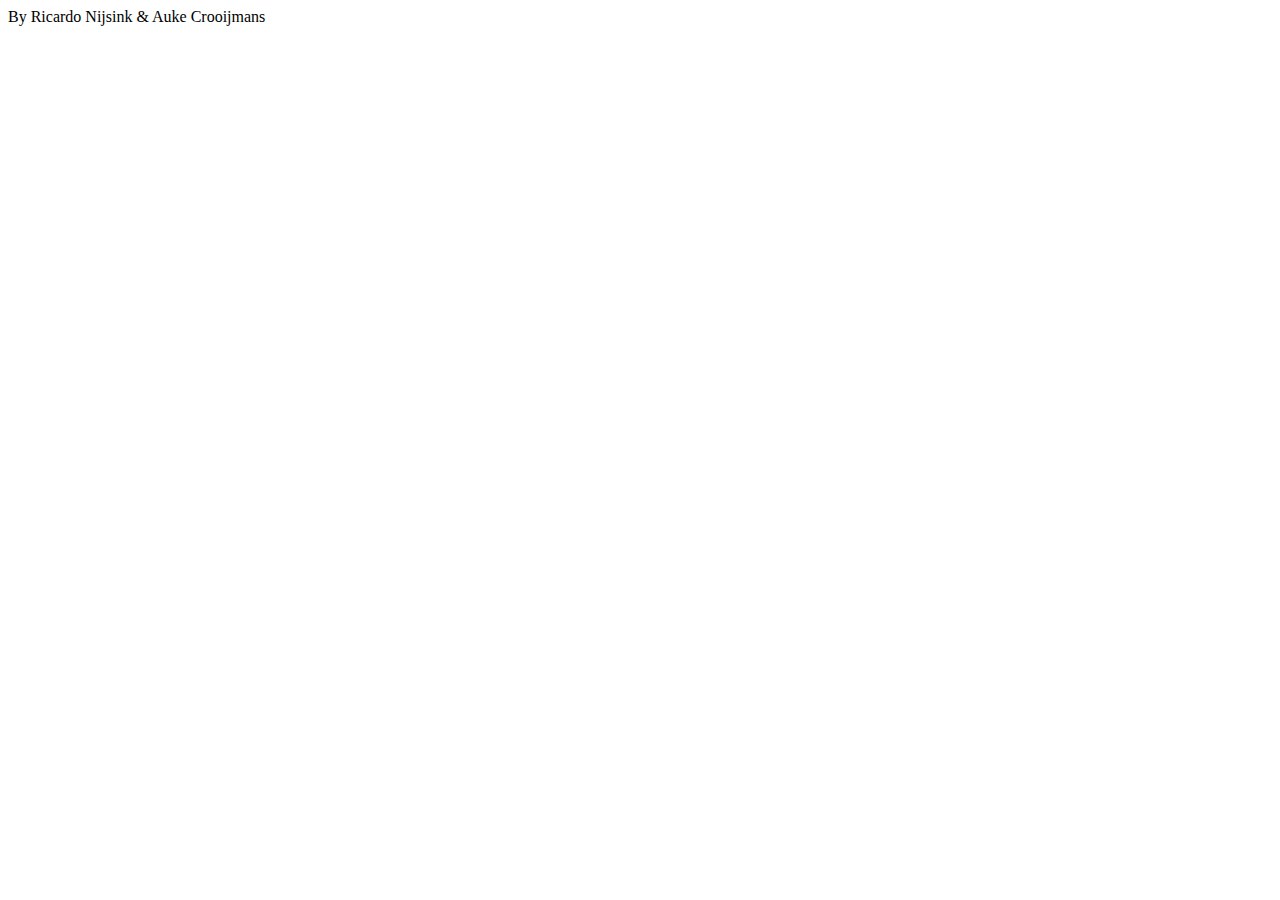
<file: webtechOp4/hoofdpagina.html>
<!DOCTYPE html>
<html lang="en">
<head>
	<meta charset="UTF-8">
	<title>NotFlix</title>
	<script src="https://ajax.googleapis.com/ajax/libs/jquery/1.11.3/jquery.min.js"></script>
</head>
<body>


	<footer>By Ricardo Nijsink & Auke Crooijmans</footer>
</body>
</html>
</file>
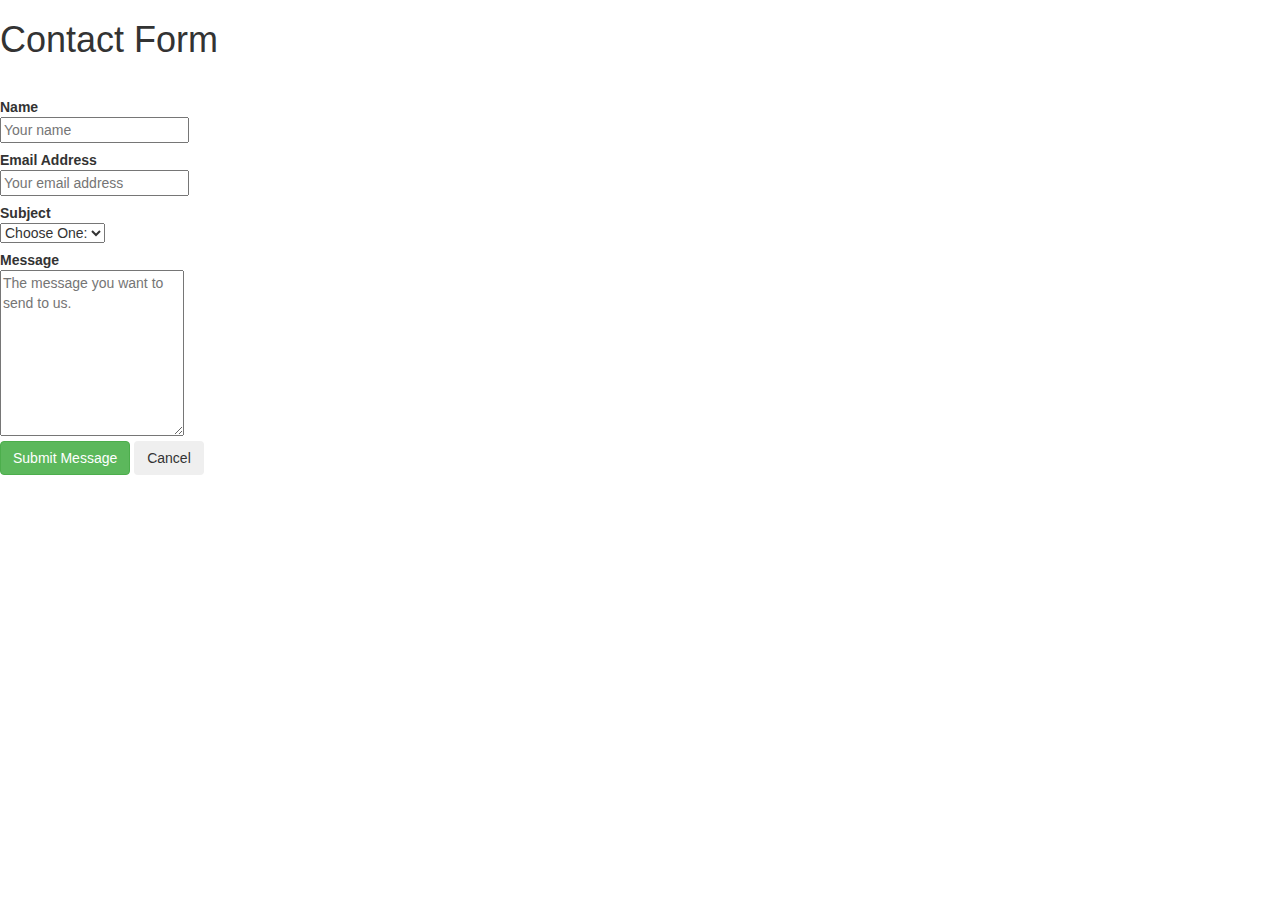
<file: webtechOp4/test.html>
<!DOCTYPE html>
<html>
<head>
  <meta name="viewport" content="width=device-width, initial-scale=1">
  <link rel="stylesheet" href="http://maxcdn.bootstrapcdn.com/bootstrap/3.3.5/css/bootstrap.min.css">
  <script src="https://ajax.googleapis.com/ajax/libs/jquery/1.11.3/jquery.min.js"></script>
  <script src="http://maxcdn.bootstrapcdn.com/bootstrap/3.3.5/js/bootstrap.min.js"></script>

  <script scr="index.js"></script>
</head>
<body>

   
<div class="hero-unit">
 <h1>Contact Form</h1> 
</br>
<form class="form-horizontal" id="contact-form">
    <div class="control-group">
        <label class="control-label" for="name">Name</label>
        <div class="controls">
            <input type="text" name="name" id="name" placeholder="Your name">
        </div>
    </div>
    <div class="control-group">
        <label class="control-label" for="email">Email Address</label>
        <div class="controls">
            <input type="text" name="email" id="email" placeholder="Your email address">
        </div>
    </div>
    <div class="control-group">
        <label class="control-label" for="subject">Subject</label>
        <div class="controls">
            <select id="subject" name="subject">
                <option value="na" selected="">Choose One:</option>
                <option value="service">Feedback</option>
                <option value="suggestions">Suggestion</option>
                <option value="support">Question</option>
                <option value="other">Other</option>
            </select>
        </div>
    </div>
    <div class="control-group">
        <label class="control-label" for="message">Message</label>
        <div class="controls">
            <textarea name="message" id="message" rows="8" class="span5" placeholder="The message you want to send to us."></textarea>
        </div>
    </div>
    <div class="form-actions">
        <input type="hidden" name="save" value="contact">
        <button type="submit" class="btn btn-success">Submit Message</button>
        <button type="reset" class="btn">Cancel</button>
    </div>
</form>


</body>
</html>
</file>
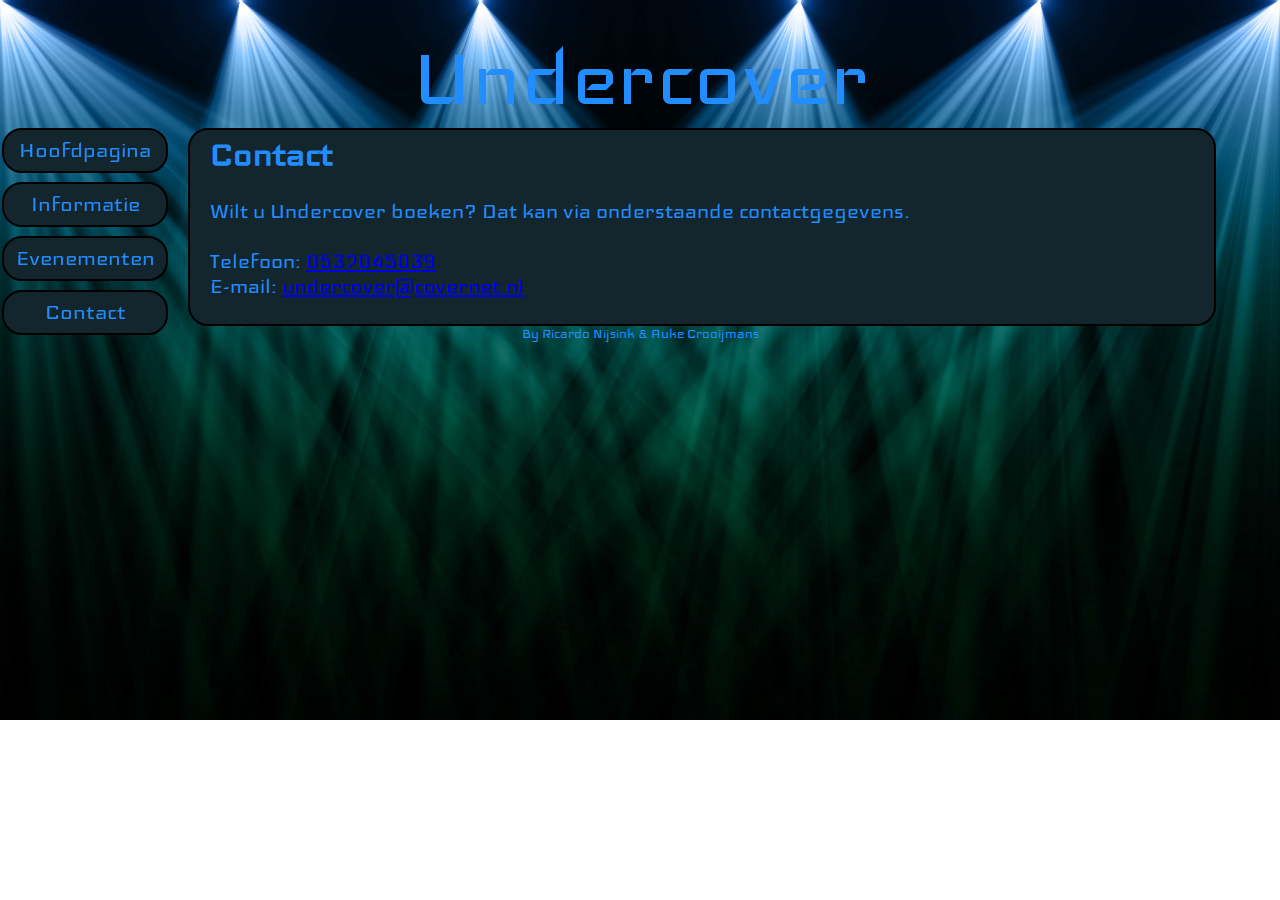
<file: webtechOp2/pages/contactpagina.html>
<!DOCTYPE html>
<html lang="en">
<head>
	<meta charset="UTF-8">
	<link rel="stylesheet" type="text/css" href="../style.css">
	<title>Undercover</title>
</head>
<body>
	<header> 
		<a href="hoofdpagina.html" class="headertitle">Undercover</a>
	</header>
	
	<ul id="drop-nav">
    <li><a href="hoofdpagina.html">Hoofdpagina</a></li>
    <li><a href="informatiepagina.html">Informatie</a></li>
    <li><a href="evenementenpagina.html">Evenementen</a>
      <ul id="uitklaplijst">
        <li class="uitklap_item"><a href="evenementenpagina.html#zwarte_cross">Zwarte Cross</a></li>
        <li class="uitklap_item"><a href="evenementenpagina.html#koningsdag_apeldoorn">Koningsdag Apeldoorn</a></li>
        <li class="uitklap_item"><a href="evenementenpagina.html#dauwpop">Dauwpop</a></li>
      </ul>
    </li>
    <li><a href="contactpagina.html">Contact</a>
    </li>
  </ul>

	<section class="main">
		<h4 class="main_header">Contact</h4>
		<p class="main_text">Wilt u Undercover boeken? Dat kan via onderstaande contactgegevens.</p>
		<p class="main_text">Telefoon: <a href="tel:+31537045039">0537045039</a><br>
			E-mail: <a href="mailto:undercover@cover.nl">undercover@covernet.nl</A></p>
	</section>

	<footer>By Ricardo Nijsink & Auke Crooijmans</footer>
</body>
</html>
</file>
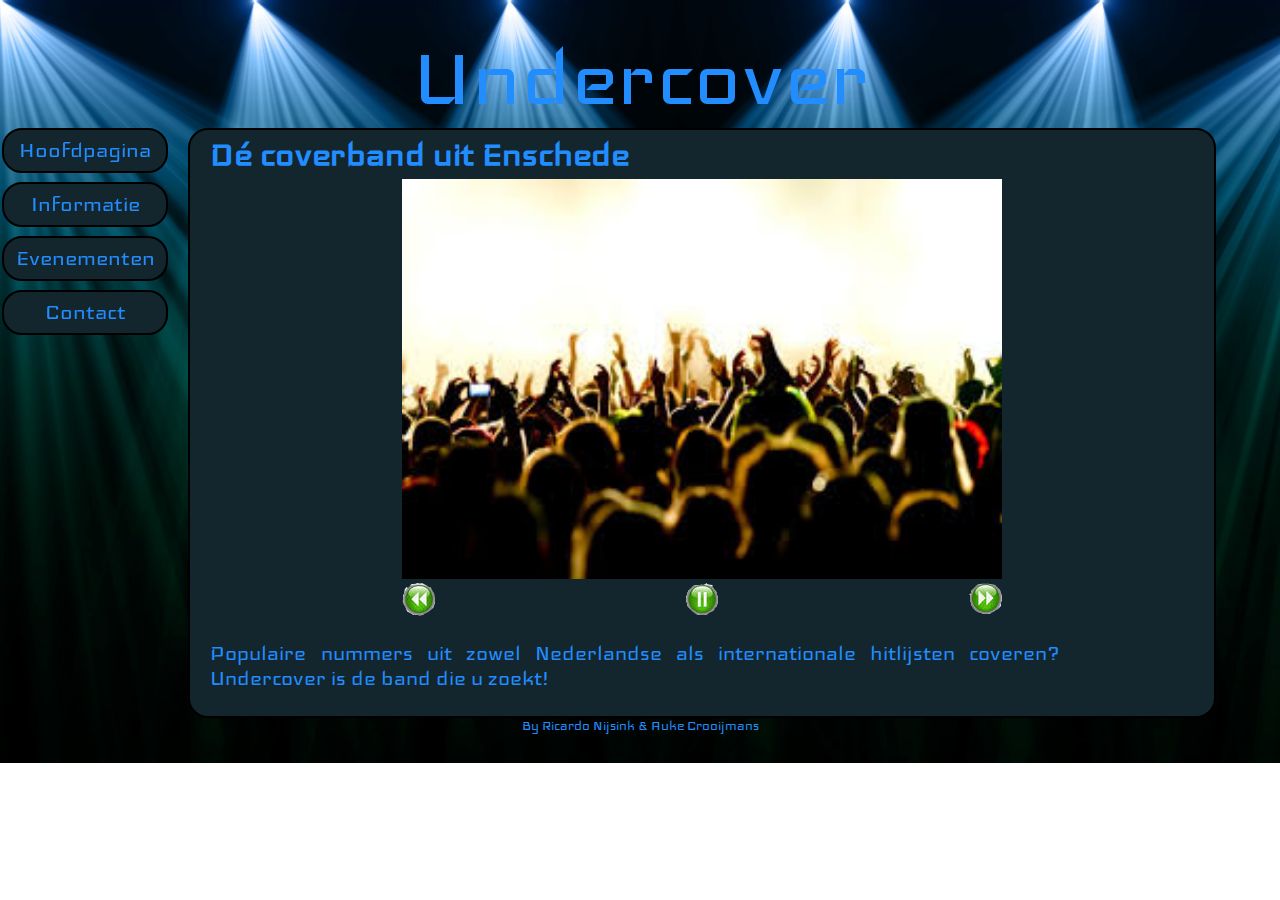
<file: webtechOp2/pages/hoofdpagina.html>
<!DOCTYPE html>
<html lang="en">
<head>
	<meta charset="UTF-8">
	<link rel="stylesheet" type="text/css" href="../style.css">
	<link rel="stylesheet" type="text/css" href="../hooftpaginaslideshowstyle.css">
	<script src="../hooftpaginaslideshowimagesloader.js"></script>
	<title>Undercover</title>
</head>
<body>
	<header> 
		<a href="hoofdpagina.html" class="headertitle">Undercover</a>
	</header>
	
	<ul id="drop-nav">
    <li><a href="hoofdpagina.html">Hoofdpagina</a></li>
    <li><a href="informatiepagina.html">Informatie</a></li>
    <li><a href="evenementenpagina.html">Evenementen</a>
      <ul id="uitklaplijst">
        <li class="uitklap_item"><a href="evenementenpagina.html#zwarte_cross">Zwarte Cross</a></li>
        <li class="uitklap_item"><a href="evenementenpagina.html#koningsdag_apeldoorn">Koningsdag Apeldoorn</a></li>
        <li class="uitklap_item"><a href="evenementenpagina.html#dauwpop">Dauwpop</a></li>
      </ul>
    </li>
    <li><a href="contactpagina.html">Contact</a>
    </li>
  </ul>

	<section class="main">
		<script src="../slideShow.js"></script>
		<h4 class="main_header">Dé coverband uit Enschede</h4>
		<div id = "slideshowdiv">
			<img id = "slide" src="../images/slideshowimage1.jpg" alt="slide"><br>
			<img id = "leftbutton" src="../images/left.png" alt="left" onclick ="moveslideback(0)">
			<img id = "rightbutton" src="../images/right.png" alt="right" onclick ="moveslide(0)">
			<img id = "playbutton" src="../images/pauze.png" alt="paue" onclick ="pauzeorplay(0)">
		</div>
		
		<p class="main_text">Populaire nummers uit zowel Nederlandse als internationale hitlijsten coveren? Undercover is de band die u zoekt!</p>
	</section>

	<footer>By Ricardo Nijsink & Auke Crooijmans</footer>
</body>
</html>
</file>
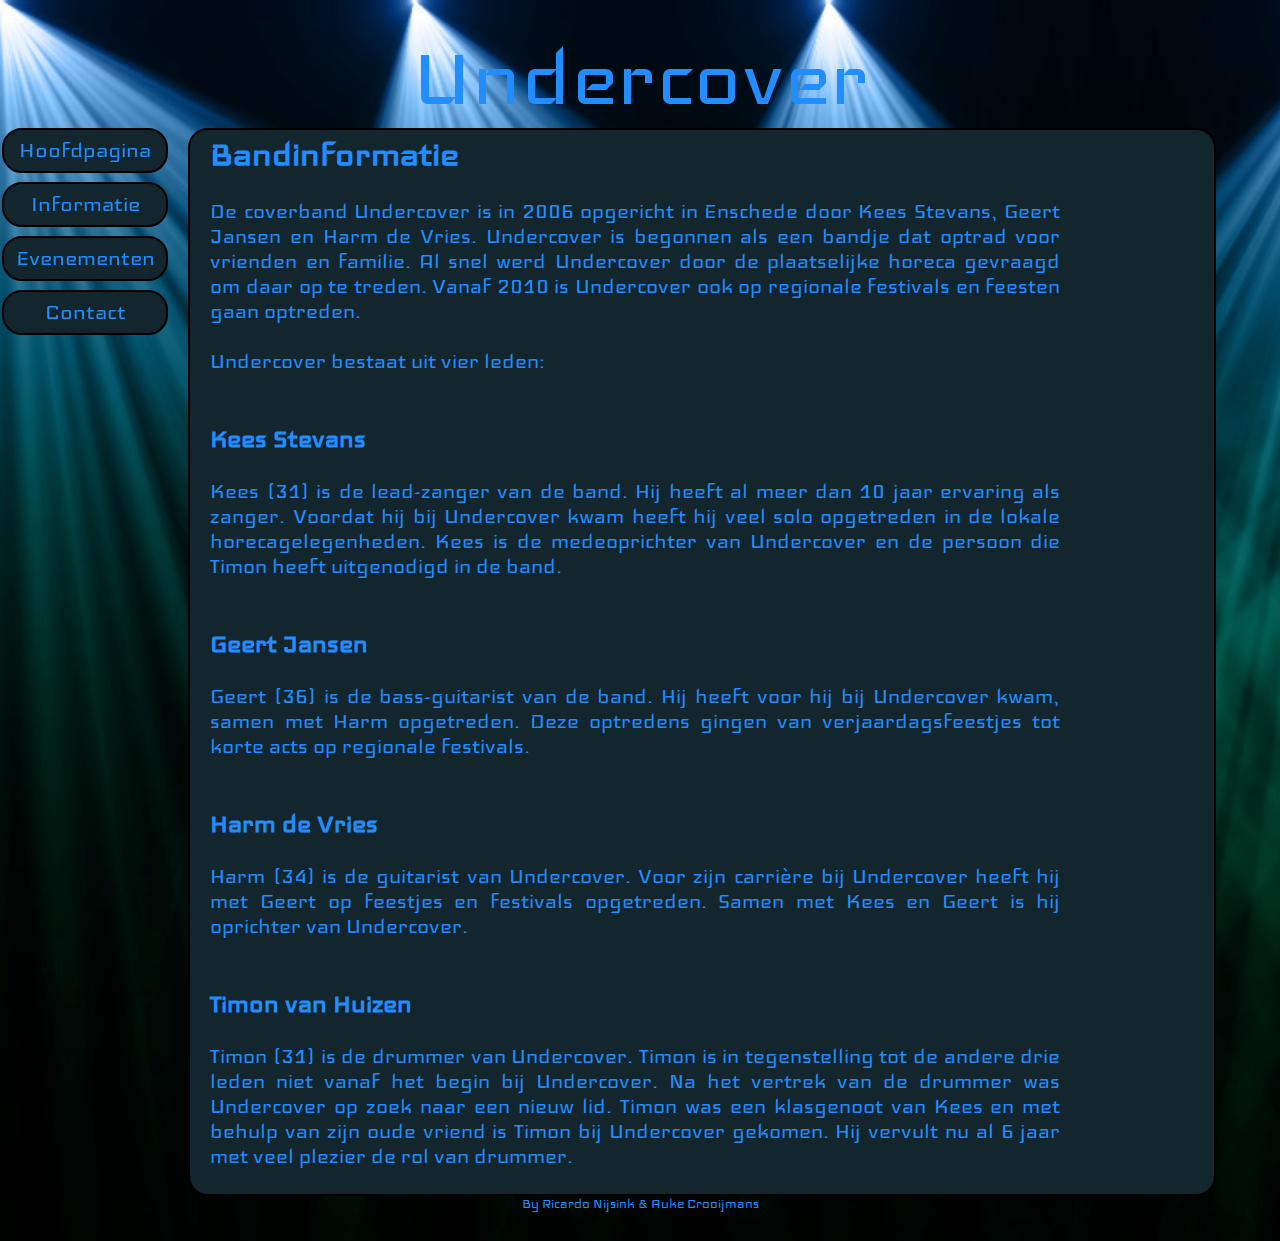
<file: webtechOp2/pages/informatiepagina.html>
<!DOCTYPE html>
<html lang="en">
<head>
	<meta charset="UTF-8">
	<link rel="stylesheet" type="text/css" href="../style.css">
	<title>Undercover</title>
</head>
<body>
	<header> 
		<a href="hoofdpagina.html" class="headertitle">Undercover</a>
	</header>
	
	<ul id="drop-nav">
    <li><a href="hoofdpagina.html">Hoofdpagina</a></li>
    <li><a href="informatiepagina.html">Informatie</a></li>
    <li><a href="evenementenpagina.html">Evenementen</a>
      <ul id="uitklaplijst">
        <li class="uitklap_item"><a href="evenementenpagina.html#zwarte_cross">Zwarte Cross</a></li>
        <li class="uitklap_item"><a href="evenementenpagina.html#koningsdag_apeldoorn">Koningsdag Apeldoorn</a></li>
        <li class="uitklap_item"><a href="evenementenpagina.html#dauwpop">Dauwpop</a></li>
      </ul>
    </li>
    <li><a href="contactpagina.html">Contact</a>
    </li>
  </ul>

	<section class="main">
		<h4 class="main_header">Bandinformatie</h4>

		<p class="main_text">De coverband Undercover is in 2006 opgericht in Enschede door Kees Stevans, Geert Jansen en Harm de Vries. Undercover is begonnen als een bandje dat optrad voor vrienden en familie. Al snel werd Undercover door de plaatselijke horeca gevraagd om daar op te treden. Vanaf 2010 is Undercover ook op regionale festivals en feesten gaan optreden.</p>

		<p class ="main_text">Undercover bestaat uit vier leden: </p>
		<h5>Kees Stevans</h5>
		<p class ="main_text">Kees (31) is de lead-zanger van de band. Hij heeft al meer dan 10 jaar ervaring als zanger. Voordat hij bij Undercover kwam heeft hij veel solo opgetreden in de lokale horecagelegenheden. Kees is de medeoprichter van Undercover en de persoon die Timon heeft uitgenodigd in de band.</p>
		
		<h5>Geert Jansen</h5>
		<p class ="main_text">Geert (36) is de bass-guitarist van de band. Hij heeft voor hij bij Undercover kwam, samen met Harm opgetreden. Deze optredens gingen van verjaardagsfeestjes tot korte acts op regionale festivals. </p>
		
		<h5>Harm de Vries</h5>
		<p class ="main_text">Harm (34) is de guitarist van Undercover. Voor zijn carrière bij Undercover heeft hij met Geert op feestjes en festivals opgetreden. Samen met Kees en Geert is hij oprichter van Undercover.</p>
		
		<h5>Timon van Huizen</h5>
		<p class ="main_text">Timon (31) is de drummer van Undercover. Timon is in tegenstelling tot de andere drie leden niet vanaf het begin bij Undercover. Na het vertrek van de drummer was Undercover op zoek naar een nieuw lid. Timon was een klasgenoot van Kees en met behulp van zijn oude vriend is Timon bij Undercover gekomen. Hij vervult nu al 6 jaar met veel plezier de rol van drummer.</p>
	</section>

	<footer>By Ricardo Nijsink & Auke Crooijmans</footer>
</body>
</html>
</file>
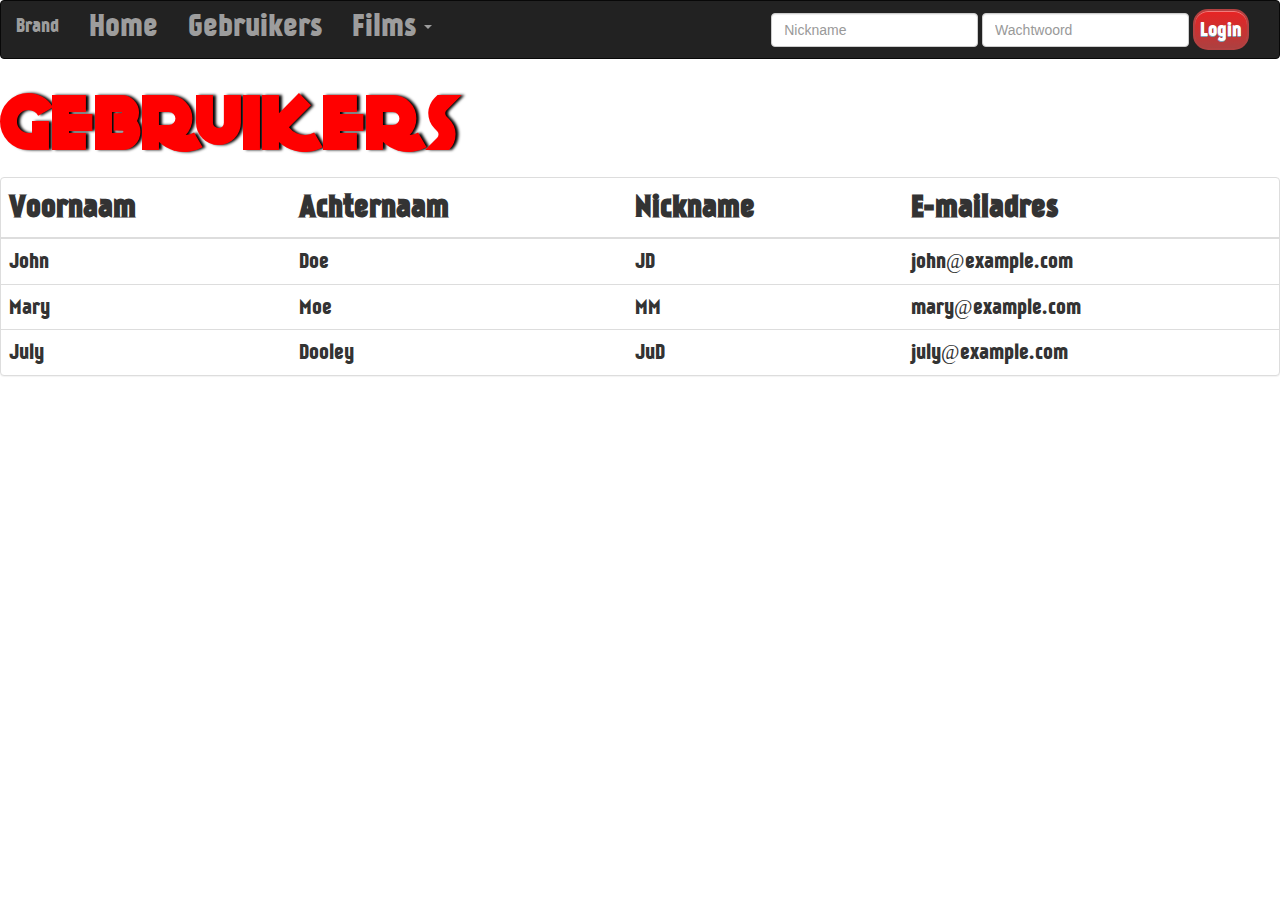
<file: webtechOp4/pages/gebruikers.html>
<!DOCTYPE html>
<html lang="en">
  <head>
    <meta charset="utf-8">
    <meta http-equiv="X-UA-Compatible" content="IE=edge">
    <meta name="viewport" content="width=device-width, initial-scale=1">
    <!-- The above 3 meta tags *must* come first in the head; any other head content must come *after* these tags -->
    <title>Notflix</title>

    <!-- Latest compiled and minified CSS -->
		<link rel="stylesheet" href="http://maxcdn.bootstrapcdn.com/bootstrap/3.3.5/css/bootstrap.min.css">

		<!-- jQuery library -->
		<script src="https://ajax.googleapis.com/ajax/libs/jquery/1.11.3/jquery.min.js"></script>

		<!-- Latest compiled JavaScript -->
		<script src="http://maxcdn.bootstrapcdn.com/bootstrap/3.3.5/js/bootstrap.min.js"></script>
    <script type="text/javascript" src="../index.js"></script>

		<link rel="stylesheet" href="../style.css">

		<!-- HTML5 shim and Respond.js for IE8 support of HTML5 elements and media queries -->
		<!-- WARNING: Respond.js doesn't work if you view the page via file:// -->
		<!--[if lt IE 9]>
		<script src="https://oss.maxcdn.com/html5shiv/3.7.2/html5shiv.min.js"></script>
		<script src="https://oss.maxcdn.com/respond/1.4.2/respond.min.js"></script>
		<![endif]-->
  </head>
  <body>
		<nav class="navbar navbar-inverse">
		  <div class="container-fluid">
		    <!-- Brand and toggle get grouped for better mobile display -->
		    <div class="navbar-header">
		      <button type="button" class="navbar-toggle collapsed" data-toggle="collapse" data-target="#bs-example-navbar-collapse-1" aria-expanded="false">
		        <span class="sr-only">Toggle navigation</span>
		        <span class="icon-bar"></span>
		        <span class="icon-bar"></span>
		        <span class="icon-bar"></span>
		      </button>
		      <a class="navbar-brand" href="#">Brand</a>
		    </div>

		    <!-- Collect the nav links, forms, and other content for toggling -->
		    <div class="collapse navbar-collapse" id="bs-example-navbar-collapse-1">
		      <ul class="nav navbar-nav">
		        <li><a href="index.html">Home<span class="sr-only">(current)</span></a></li>
		        <li><a href="gebruikers.html">Gebruikers</a></li>
		        <li class="dropdown">
		          <a href="#" class="dropdown-toggle" data-toggle="dropdown" role="button" aria-haspopup="true" aria-expanded="false">Films <span class="caret"></span></a>
		          <ul class="dropdown-menu">
		            <li><a href="films.html">Zoek films</a></li>
		            <li><a href="films.html">Bekijk alle films</a></li>
		          </ul>
		        </li>
		      </ul>
		      
		      <form class="navbar-form navbar-right">
		        <div class="form-group">
		          <input type="text" class="form-control" placeholder="Nickname">
		          <input type="password" class="form-control" placeholder="Wachtwoord">
		        </div>
		        <button type="submit" class="buttonNotflix" id="buttonLogin">Login</button>
		      </form>

					<ul class="nav navbar-nav navbar-right" hidden>
            <li class="dropdown">
              <a href="#" class="dropdown-toggle" data-toggle="dropdown">
              	<span class="glyphicon glyphicon-user"></span>
            	  <strong id="loggedInUserNickname">...</strong>
          	    <span class="glyphicon glyphicon-chevron-down"></span>
              </a>
              <ul class="dropdown-menu">
                <li>
                  <div class="navbar-login">
                  	<div class="row">
              	  		<div class="col-lg-4">
                  			<p class="text-center">
                    			<span class="glyphicon glyphicon-user icon-size"></span>
                				</p>
                  		</div>
                      <div class="col-lg-8">
                        <p class="text-left"><strong id="loggedInUserFullName">...</strong></p>
                        <p class="text-left small" id="loggedInUserEmail">...</p>
                        <p class="text-left">
                          <a href="#" class="btn btn-primary btn-block btn-sm">...</a>
                        </p>
                       </div>
                    </div>
                  </div>
              	</li>
              	<li class="divider"></li>
                	<li>
                  	<div class="navbar-login navbar-login-session">
                    	<div class="row">
                      	<div class="col-lg-12">
                        	<p>
              	          	<a href="#" class="btn btn-danger btn-block">Log uit</a>
                	      	</p>
                      	</div>
                  		</div>
                  	</div>
                	</li>
              </ul>
            </li>
          </ul>

		    </div><!-- /.navbar-collapse -->
		  </div><!-- /.container-fluid -->
		</nav>

    <h1>Gebruikers</h1>

    <div class="panel panel-default">
      <!-- Table -->
      <table class="table">
        <thead>
          <tr class="tableRowNames">
            <th>Voornaam</th>
            <th>Achternaam</th>
            <th>Nickname</th>
            <th>E-mailadres</th>
          </tr>
        </thead>
        <tbody>
          <tr>
            <td>John</td>
            <td>Doe</td>
            <td>JD</td>
            <td>john@example.com</td>
          </tr> 
          <tr>
            <td>Mary</td>
            <td>Moe</td>
            <td>MM</td>
            <td>mary@example.com</td>
          </tr>
          <tr>
            <td>July</td>
            <td>Dooley</td>
            <td>JuD</td>
            <td>july@example.com</td>
          </tr>
        </tbody>
      </table>
    </div>

  </body>
</html>
</file>
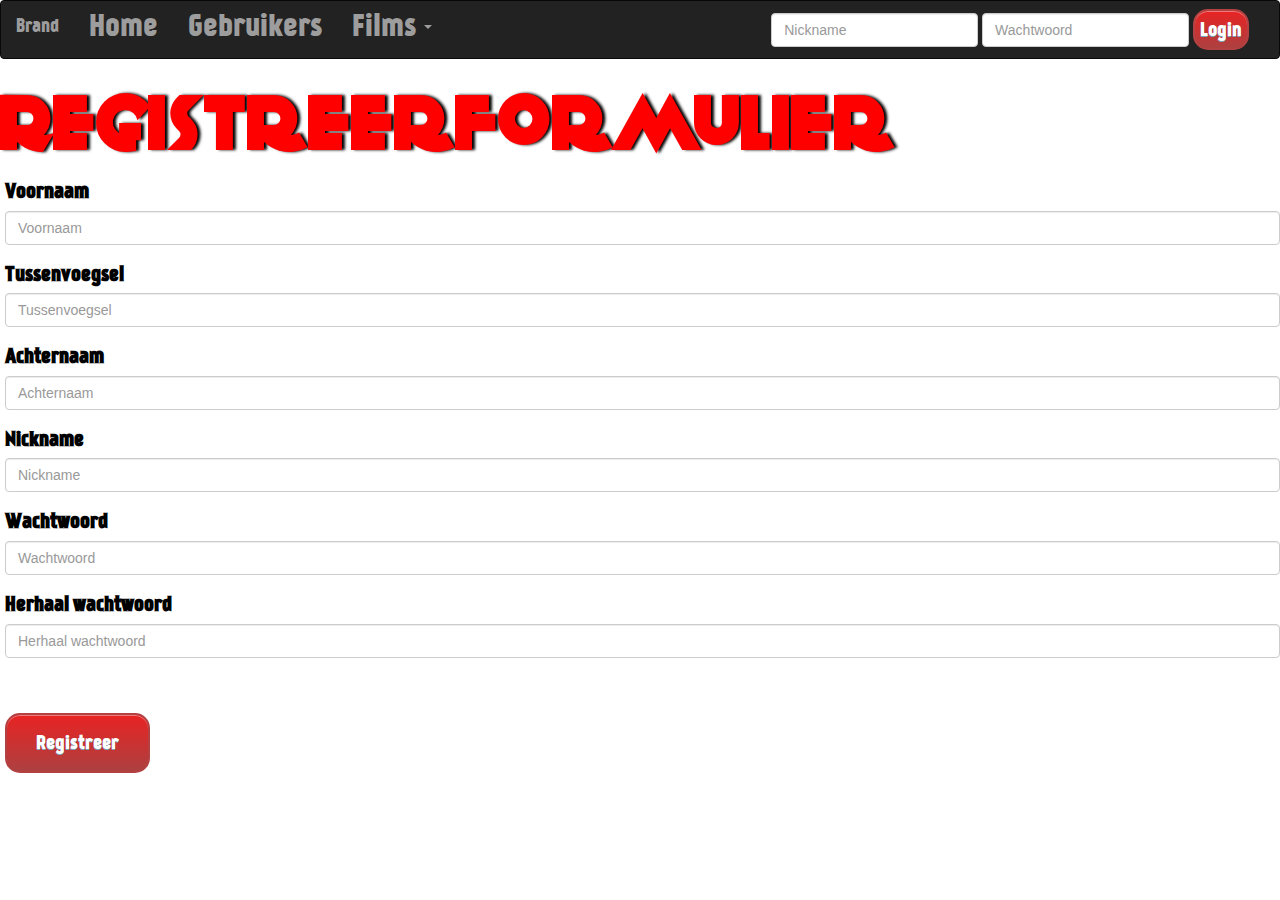
<file: webtechOp4/pages/registreer.html>
<!DOCTYPE html>
<html lang="en">
  <head>
    <meta charset="utf-8">
    <meta http-equiv="X-UA-Compatible" content="IE=edge">
    <meta name="viewport" content="width=device-width, initial-scale=1">
    <!-- The above 3 meta tags *must* come first in the head; any other head content must come *after* these tags -->
    <title>Notflix</title>

    <!-- Latest compiled and minified CSS -->
    <link rel="stylesheet" href="http://maxcdn.bootstrapcdn.com/bootstrap/3.3.5/css/bootstrap.min.css">

    <!-- jQuery library -->
    <script src="https://ajax.googleapis.com/ajax/libs/jquery/1.11.3/jquery.min.js"></script>

    <!-- Latest compiled JavaScript -->
    <script src="http://maxcdn.bootstrapcdn.com/bootstrap/3.3.5/js/bootstrap.min.js"></script>
    <script type="text/javascript" src="../index.js"></script>

    <link rel="stylesheet" href="../style.css">

    <!-- HTML5 shim and Respond.js for IE8 support of HTML5 elements and media queries -->
    <!-- WARNING: Respond.js doesn't work if you view the page via file:// -->
    <!--[if lt IE 9]>
    <script src="https://oss.maxcdn.com/html5shiv/3.7.2/html5shiv.min.js"></script>
    <script src="https://oss.maxcdn.com/respond/1.4.2/respond.min.js"></script>
    <![endif]-->
  </head>
  <body>
    <nav class="navbar navbar-inverse">
      <div class="container-fluid">
        <!-- Brand and toggle get grouped for better mobile display -->
        <div class="navbar-header">
          <button type="button" class="navbar-toggle collapsed" data-toggle="collapse" data-target="#bs-example-navbar-collapse-1" aria-expanded="false">
            <span class="sr-only">Toggle navigation</span>
            <span class="icon-bar"></span>
            <span class="icon-bar"></span>
            <span class="icon-bar"></span>
          </button>
          <a class="navbar-brand" href="#">Brand</a>
        </div>

        <!-- Collect the nav links, forms, and other content for toggling -->
        <div class="collapse navbar-collapse" id="bs-example-navbar-collapse-1">
          <ul class="nav navbar-nav">
            <li><a href="index.html">Home<span class="sr-only">(current)</span></a></li>
            <li><a href="gebruikers.html">Gebruikers</a></li>
            <li class="dropdown">
              <a href="#" class="dropdown-toggle" data-toggle="dropdown" role="button" aria-haspopup="true" aria-expanded="false">Films <span class="caret"></span></a>
              <ul class="dropdown-menu">
                <li><a href="films.html">Zoek films</a></li>
                <li><a href="films.html">Bekijk alle films</a></li>
              </ul>
            </li>
          </ul>
          
          <form class="navbar-form navbar-right">
            <div class="form-group">
              <input type="text" class="form-control" placeholder="Nickname">
              <input type="password" class="form-control" placeholder="Wachtwoord">
            </div>
            <button type="submit" class="buttonNotflix" id="buttonLogin">Login</button>
          </form>

          <ul class="nav navbar-nav navbar-right" hidden>
            <li class="dropdown">
              <a href="#" class="dropdown-toggle" data-toggle="dropdown">
                <span class="glyphicon glyphicon-user"></span>
                <strong id="loggedInUserNickname">...</strong>
                <span class="glyphicon glyphicon-chevron-down"></span>
              </a>
              <ul class="dropdown-menu">
                <li>
                  <div class="navbar-login">
                    <div class="row">
                      <div class="col-lg-4">
                        <p class="text-center">
                          <span class="glyphicon glyphicon-user icon-size"></span>
                        </p>
                      </div>
                      <div class="col-lg-8">
                        <p class="text-left"><strong id="loggedInUserFullName">...</strong></p>
                        <p class="text-left small" id="loggedInUserEmail">...</p>
                        <p class="text-left">
                          <a href="#" class="btn btn-primary btn-block btn-sm">...</a>
                        </p>
                       </div>
                    </div>
                  </div>
                </li>
                <li class="divider"></li>
                  <li>
                    <div class="navbar-login navbar-login-session">
                      <div class="row">
                        <div class="col-lg-12">
                          <p>
                            <a href="#" class="btn btn-danger btn-block">Log uit</a>
                          </p>
                        </div>
                      </div>
                    </div>
                  </li>
              </ul>
            </li>
          </ul>

        </div><!-- /.navbar-collapse -->
      </div><!-- /.container-fluid -->
    </nav>

    <h1>Registreerformulier</h1>

    <form id="loginForm">
      <div class="form-group has-succes has-feedback">
        <label for="exampleInputNickname1">Voornaam</label>
        <input type="text" class="form-control" id="exampleInputVoornaam1" placeholder="Voornaam" name="voornaam">
      </div>
      <div class="form-group">
        <label for="exampleInputNickname1">Tussenvoegsel</label>
        <input type="text" class="form-control" id="exampleInputTussenvoegsel1" placeholder="Tussenvoegsel">
      </div>
      <div class="form-group">
        <label for="exampleInputNickname1">Achternaam</label>
        <input type="text" class="form-control" id="exampleInputAchternaam1" placeholder="Achternaam">
      </div>
      <div class="form-group">
        <label for="exampleInputNickname1">Nickname</label>
        <input type="text" class="form-control" id="exampleInputNickname1" placeholder="Nickname">
      </div>
      <div class="form-group">
        <label for="exampleInputPassword1">Wachtwoord</label>
        <input type="password" class="form-control" id="exampleInputPassword1" placeholder="Wachtwoord"
        name="wachtwoord">
      </div>
      <div class="form-group">
        <label for="exampleInputPassword2">Herhaal wachtwoord</label>
        <input type="password" class="form-control" id="exampleInputPassword2" placeholder="Herhaal wachtwoord">
      </div>
      <button type="submit" class="buttonNotflix">Registreer</button>
    </form>

    <script>
      $(document).ready(function () {

        $('#loginForm').validate({
              rules: {
                  voornaam: {
                      minlength: 2,
                      required: true
                  },
                  wachtwoord: {
                      required: true,
                      email: true
                  },
                  message: {
                      minlength: 2,
                      required: true
                  }
              },
              highlight: function (element) {
                  $(element).closest('.control-group').removeClass('success').addClass('error');
              },
              success: function (element) {
                  element.text('OK!').addClass('valid')
                      .closest('.control-group').removeClass('error').addClass('success');
              }
          });
        });
      </script>

  </body>
</html>
</file>
<file: webtechOp2/style.css>
@media all and (min-width: 1000px) {
	body {
		margin: 0;
		padding: 0;
		background-size: cover;
		background-image: url("resources/stagebackground.jpg");
		background-repeat: no-repeat;
	}

	header {
		padding-top: 1%;
		text-align: center;
		font-size: 100px;
		width: 100%;
	}

	.headertitle {
		color: #228DFF;
  	font-family: Iceland;
  	text-decoration: none;
	}

	header a {
  	-webkit-animation: neon2 1.5s ease-in-out infinite alternate;
  	-moz-animation: neon2 1.5s ease-in-out infinite alternate;
  	animation: neon2 1.5s ease-in-out infinite alternate;
	}
	
	footer {
		clear: both;
		height: 5vh;
		text-align: center;
		color: #228DFF;
		font-family: Iceland;
	}

	#drop-nav {
		float: left;
		height: 75vh;
		width: 13%;
		margin-top: 0;
		margin-left: 2px;
		list-style-type: none;
		padding: 0;
		position: fixed;
	}

	.main_text {
		padding-left: 2%;
		color: #228DFF;
		font-family: Iceland;
		font-size: 25px;
		margin-right: 15%;
		text-align: justify;
	}

	.main_header {
		padding-left: 2%;
		margin-top: 5px;
		margin-bottom: 5px;
		color: #228DFF;
		font-family: Iceland;
		font-size: 40px;
	}

	.main_text_header {
		padding-left: 2%;
		margin-top: 5px;
		margin-bottom: 5px;
		color: #228DFF;
		font-family: Iceland;
		font-size: 35px;
	}

	.main {
		background-color: #13252D;
		float: right;
		margin-right: 5%;
		width: 80%;
		border: 2px solid;
    border-radius: 20px;
	}

	h5 {
		margin-bottom: 5px;
		padding-left: 2%;
		color: #228DFF;
  	font-family: Iceland;
  	font-size: 30px;
	}

	.uitklap_item {
		display: block;
		padding-left: 5px; 
		padding-right: 5px;
		background: #FFF;
	}

	#drop-nav li{
		margin-bottom: 5%;
		padding: 5%;
		vertical-align:top;
		background-color: #13252D;
		border: 2px solid;
    border-radius: 20px;
    text-align: center;
    outline: none;
	}

	iframe {
		width: 100%;
		text-align: center;
	}

	#uitklaplijst li {
		background-color: #2a5163;
		margin-left: 10vw;
		margin-bottom: 0;
		padding: 10px;
	}

	#uitklaplijst li a {
		font-size: 30px;
	}

	#drop-nav a {
		text-decoration: none;
		color: #228DFF;
  	font-family: Iceland;
  	font-size: 2vw;
	}

	li ul {
  	display: none;
	}

  li:hover ul {
  	display: block;
  	position: absolute;
  }
  
  li:hover li {
		float: none;
	}

	.evenement_link {
		text-decoration: none;
		color: #FFFFFF;
	}

	.evenement_img {
		margin-left: 2%;
	}
}

@media all and (max-width: 1000px) {
	body {
		margin: 0;
		padding: 0;
		background: url("resources/stagebackground.jpg") no-repeat center center fixed;
		background-repeat: no-repeat;
		-webkit-background-size: cover;
  	-moz-background-size: cover;
  	-o-background-size: cover;
  	background-size: cover;
	}

	header {
		height: 20vh;
		padding-top: 1%;
		text-align: center;
		font-size: 100px;
		width: 100%;
	}

	.headertitle {
		color: #228DFF;
  	font-family: Iceland;
  	text-decoration: none;
	}

	header a {
  	-webkit-animation: neon2 1.5s ease-in-out infinite alternate;
  	-moz-animation: neon2 1.5s ease-in-out infinite alternate;
  	animation: neon2 1.5s ease-in-out infinite alternate;
	}

	footer {
		clear: both;
		height: 5vh;
		text-align: center;
		color: #228DFF;
		font-family: Iceland;
	}

	.main_text {
		padding-left: 2%;
		color: #228DFF;
		font-family: Iceland;
		font-size: 25px;
		margin-right: 15%;
		text-align: justify;
	}

	.main_header {
		padding-left: 2%;
		margin-top: 5px;
		margin-bottom: 5px;
		color: #228DFF;
		font-family: Iceland;
		font-size: 40px;
	}

	.main_text_header {
		padding-left: 2%;
		margin-top: 5px;
		margin-bottom: 5px;
		color: #228DFF;
		font-family: Iceland;
		font-size: 35px;
	}

	.main {
		background-color: #13252D;
		margin-left: auto;
		margin-right: auto;
		width: 80%;
		border: 2px solid;
    border-radius: 20px;
	}

	h5 {
		margin-bottom: 5px;
		padding-left: 2%;
		color: #228DFF;
  	font-family: Iceland;
  	font-size: 30px;
	}

	#slideshowdiv{
		display:inline-block;
		display: table;
    margin: 0 auto;
	}

	#slide{
		height: 400px;
		max-width: 100%;
	}

	#leftbutton{
		float: left;
	}

	#playbutton{
		display: block;
		margin-left: auto;
    margin-right: auto;
	}

	#rightbutton{
		float: right;
	}

	ul {
		list-style: none;
		padding: 0px;
		margin: 0px;
	}
  
  ul li {
  	display: inline-block;
  	padding : 5px;
  	position: relative;
  	border:1px solid #000;
		vertical-align:top;
		background-color: #13252D;
		border: 2px solid;
    border-radius: 20px;
    text-align: center;
    outline: none;
  }
  
  li ul {
  	display: none;
	}

  ul li a {
  	font-size: 30px;
  	text-decoration: none;
		color: #228DFF;
  	font-family: Iceland;
  	white-space: nowrap;
  }

	.uitklap_item {
		display: block;
		padding-left: 5px; 
		padding-right: 5px;
		background: #2a5163;
	}

	#uitklaplijst {
		margin-top: 5px;
	}
  
  li:hover ul {
  	display: block; position: absolute;
  }
  
  li:hover li {
		float: none;
	}
  
  #drop-nav {
  	text-align: center;
  	margin-left: auto;
  	margin-right: auto;
  	margin-bottom: 5px;
  }

	.evenement_link {
		text-decoration: none;
		color: #FFFFFF;
	}

	.evenement_img {
		margin-left: 2%;
		width: 80%;
	}
}

@font-face {
  font-family: 'Iceland';
  font-style: normal;
  font-weight: 400;
  src: local('Iceland'), local('Iceland-Regular'), url(resources/F6LYTZLHrG9BNYXRjU7RSw.woff) format('woff');
}

@-webkit-keyframes neon2 {
  from {
    text-shadow: 0 0 10px #fff, 0 0 20px #fff, 0 0 30px #fff, 0 0 40px #228DFF,
     0 0 70px #228DFF, 0 0 80px #228DFF, 0 0 100px #228DFF, 0 0 150px #228DFF;
  }
  to {
    text-shadow: 0 0 5px #fff, 0 0 10px #fff, 0 0 15px #fff, 0 0 20px #228DFF,
     0 0 35px #228DFF, 0 0 40px #228DFF, 0 0 50px #228DFF, 0 0 75px #228DFF;
  }
}

@-moz-keyframes neon2 {
  from {
    text-shadow: 0 0 10px #fff, 0 0 20px #fff, 0 0 30px #fff, 0 0 40px #228DFF,
     0 0 70px #228DFF, 0 0 80px #228DFF, 0 0 100px #228DFF, 0 0 150px #228DFF;
  }
  to {
    text-shadow: 0 0 5px #fff, 0 0 10px #fff, 0 0 15px #fff, 0 0 20px #228DFF,
     0 0 35px #228DFF, 0 0 40px #228DFF, 0 0 50px #228DFF, 0 0 75px #228DFF;
  }
}

@keyframes neon2 {
  from {
    text-shadow: 0 0 10px #fff, 0 0 20px #fff, 0 0 30px #fff, 0 0 40px #228DFF,
     0 0 70px #228DFF, 0 0 80px #228DFF, 0 0 100px #228DFF, 0 0 150px #228DFF;
  }
  to {
    text-shadow: 0 0 5px #fff, 0 0 10px #fff, 0 0 15px #fff, 0 0 20px #228DFF,
     0 0 35px #228DFF, 0 0 40px #228DFF, 0 0 50px #228DFF, 0 0 75px #228DFF;
  }
}
</file>
<file: webtechOp2/hooftpaginaslideshowstyle.css>
#slideshowdiv{
		width: 600px;
		display:inline-block;
		display: table;
    	margin: 0 auto;
	}

	#slide{
		height: 400px;
		max-width: 100%;
	}

	#leftbutton{
		float: left;
	}

	#playbutton{
		display: block;
		margin-left: auto;
    margin-right: auto;
	}

	#rightbutton{
		float: right;
	}
</file>
<file: webtechOp4/style.css>
.carousel-inner > .item > img {
    margin: 0 auto;
}

.sliderImage{
	max-height: 500px;
}

a{
  font-family: TextFont;
  font-size: 30px;
  padding-left: 20px;
  padding-right: 20px;
}

.table{
  font-family: TextFont;
}

tr{
  font-size: 20px;
}

.tableRowNames{
  font-size: 30px;
}

label{
  font-family: TextFont;
  font-size: 30px;
  color: #fff;
}

.dropdown-menu{
  background-color: #222;
  border-color: #080808;
}

.dropdown-menu li a {
  color: #999;
}

.navbar-login
{
    width: 305px;
    padding: 10px;
    padding-bottom: 0px;
}

.navbar-login-session
{
    padding: 10px;
    padding-bottom: 0px;
    padding-top: 0px;
}

.icon-size{
  font-size: 87px;
}

label{
  color:black;
  font-size: 20px;
}

#buttonLogin{
  margin-top: 0;
  padding: 5px;
}

.filmFotoDiv{
  display: inline-block;
}

.filmTitel{
  margin-top: 0;
}

.filmFoto{
  max-height: 600px;
  max-width: 400px;
}

.caption{
  text-align: center;
}

.filmInformatieDiv{
  text-align: left;
}

.row{
  width: 100%;
  margin: 0;
  padding-left: 5px;
  padding-right: 5px;
}

form{
  margin-left: 5px;
}

body{
  background-image: url("http://dijitalkoleksiyon.files.wordpress.com/2012/09/credits-background.jpg");
  background-repeat: no-repeat;
  background-size: cover;
}

#indexBody{
  text-align: center;
}

#filmsBody{
  text-align: center;
}

h1{
  font-family: HeaderFont;
  font-size: 80px;
  color: red;
  text-shadow: 3px 0px 3px rgba(0, 0, 0, 1);
}

h2, h3{
  font-family: TextFont;
}

#registreerLink{
  font-size: 20px;
  text-decoration: none;
  color: #fff;
}

.buttonNotflix {
  outline: none;
  margin-top: 40px;
  border: 2px solid #b34141;
  background: #ad4040;
  background: -webkit-gradient(linear, left top, left bottom, from(#e82323), to(#ad4040));
  background: -webkit-linear-gradient(top, #e82323, #ad4040);
  background: -moz-linear-gradient(top, #e82323, #ad4040);
  background: -ms-linear-gradient(top, #e82323, #ad4040);
  background: -o-linear-gradient(top, #e82323, #ad4040);
  background-image: -ms-linear-gradient(top, #e82323 0%, #ad4040 100%);
  padding: 14.5px 29px;
  -webkit-border-radius: 15px;
  -moz-border-radius: 15px;
  border-radius: 15px;
  -webkit-box-shadow: rgba(255,255,255,0.4) 0 0px 0, inset rgba(255,255,255,0.4) 0 1px 0;
  -moz-box-shadow: rgba(255,255,255,0.4) 0 0px 0, inset rgba(255,255,255,0.4) 0 1px 0;
  box-shadow: rgba(255,255,255,0.4) 0 0px 0, inset rgba(255,255,255,0.4) 0 1px 0;
  text-shadow: #7ea4bd 0 1px 0;
  color: #ffffff;
  font-size: 19px;
  font-family: TextFont;
  text-decoration: none;
  vertical-align: middle;
}

.buttonNotflix:hover {
   border: 2px solid #b34141;
   text-shadow: #1e4158 0 1px 0;
   background: #ad4040;
   background: -webkit-gradient(linear, left top, left bottom, from(#e82323), to(#ad4040));
   background: -webkit-linear-gradient(top, #e82323, #ad4040);
   background: -moz-linear-gradient(top, #e82323, #ad4040);
   background: -ms-linear-gradient(top, #e82323, #ad4040);
   background: -o-linear-gradient(top, #e82323, #ad4040);
   background-image: -ms-linear-gradient(top, #e82323 0%, #ad4040 100%);
   color: #fff;
}

.buttonNotflix:active {
   text-shadow: #1e4158 0 1px 0;
   border: 2px solid #b34141;
   background: #e82323;
   background: -webkit-gradient(linear, left top, left bottom, from(#e82323), to(#ad4040));
   background: -webkit-linear-gradient(top, #e82323, #e82323);
   background: -moz-linear-gradient(top, #e82323, #e82323);
   background: -ms-linear-gradient(top, #e82323, #e82323);
   background: -o-linear-gradient(top, #e82323, #e82323);
   background-image: -ms-linear-gradient(top, #e82323 0%, #e82323 100%);
   color: #fff;
}

form .has-error .control-label,
form .has-error .help-block,
form .has-error .form-control-feedback {
    color: #f39c12;
}

form .has-success .control-label,
form .has-success .help-block,
form .has-success .form-control-feedback {
    color: #18bc9c;
}

/* Color of invalid field */
.has-error .control-label,
.has-error .help-block,
.has-error .form-control-feedback {
    color: #a94442;
}

/* Color of valid field */
.has-success .control-label,
.has-success .help-block,
.has-success .form-control-feedback {
    color: #3c763d;
}

@font-face {
  font-family: 'HeaderFont';
  font-style: normal;
  font-weight: 400;
  src: local('HeaderFont'), local('HeaderFont-Regular'), url(resources/kilogram_kg-webfont.woff) format('woff');
}

@font-face {
  font-family: 'TextFont';
  font-style: normal;
  font-weight: 400;
  src: local('TextFont'), local('TextFont-Regular'), url(resources/kankin-webfont.woff) format('woff');
}
</file>
